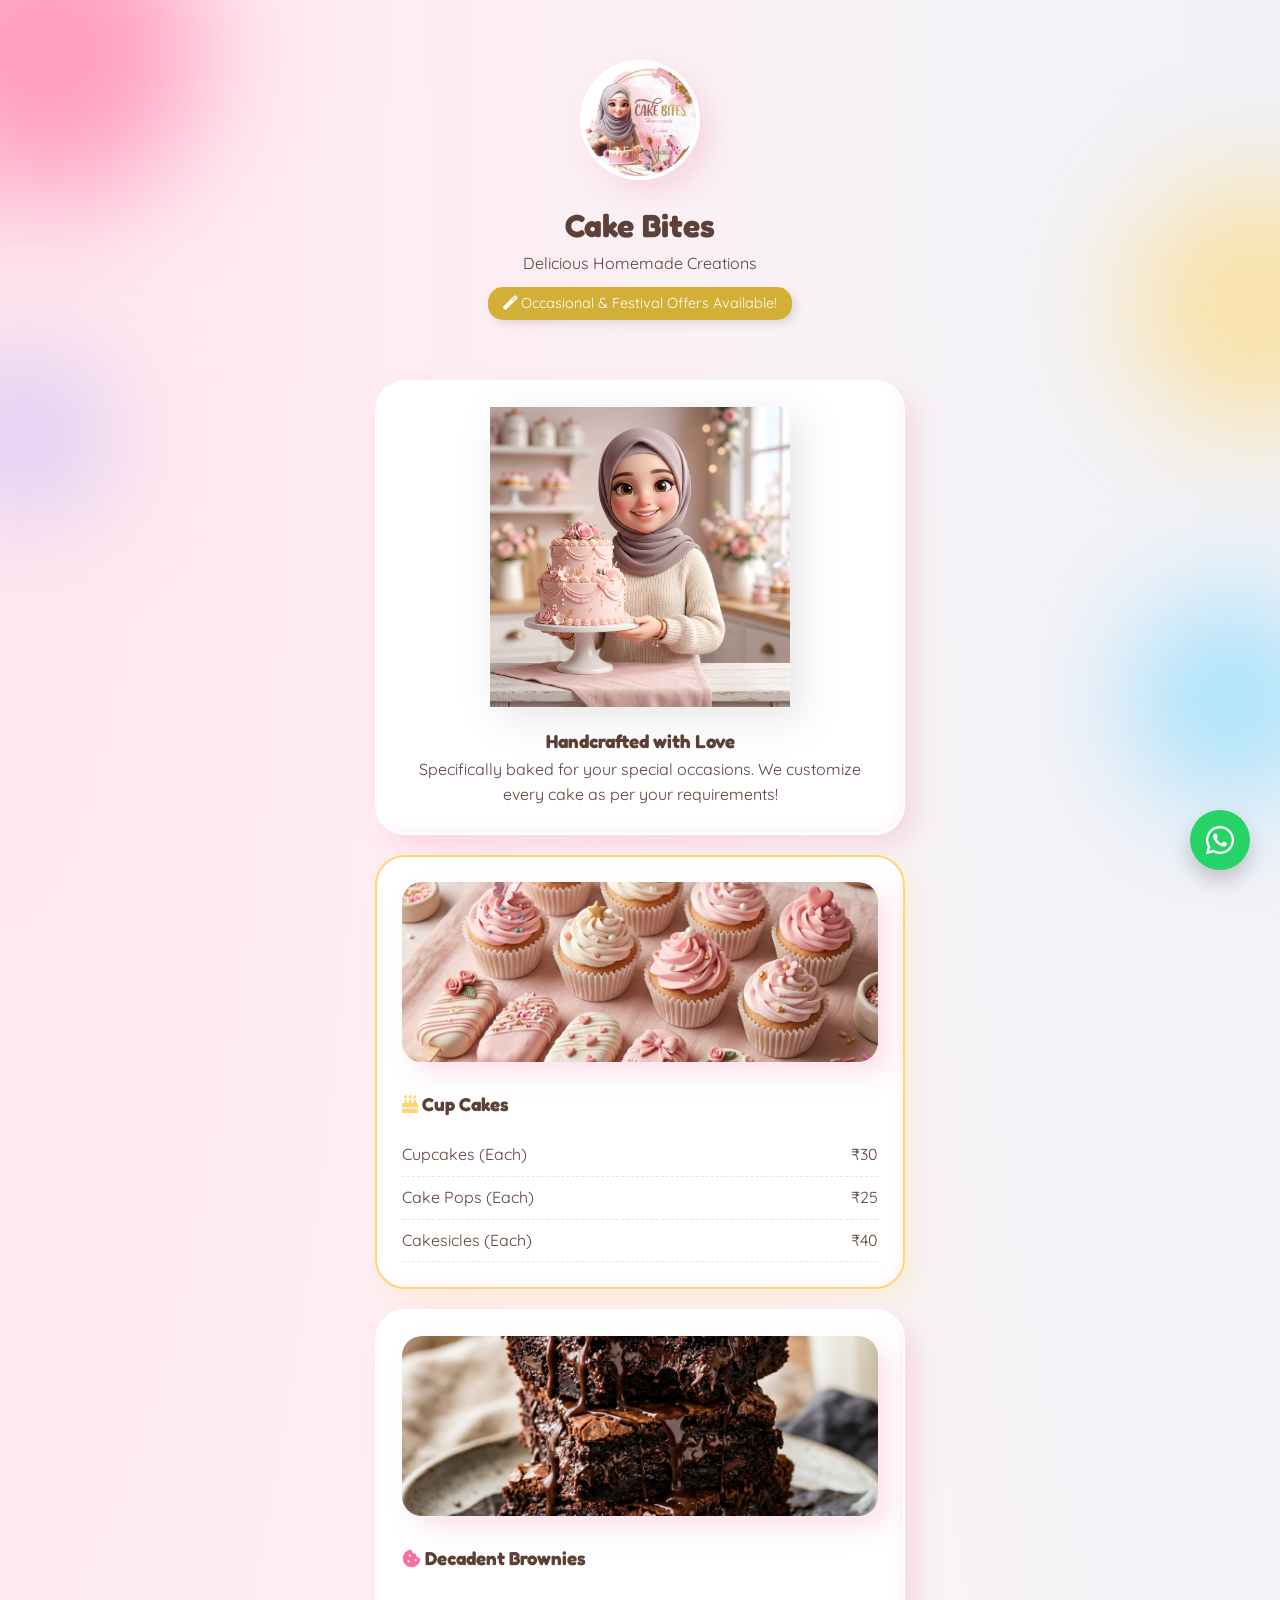
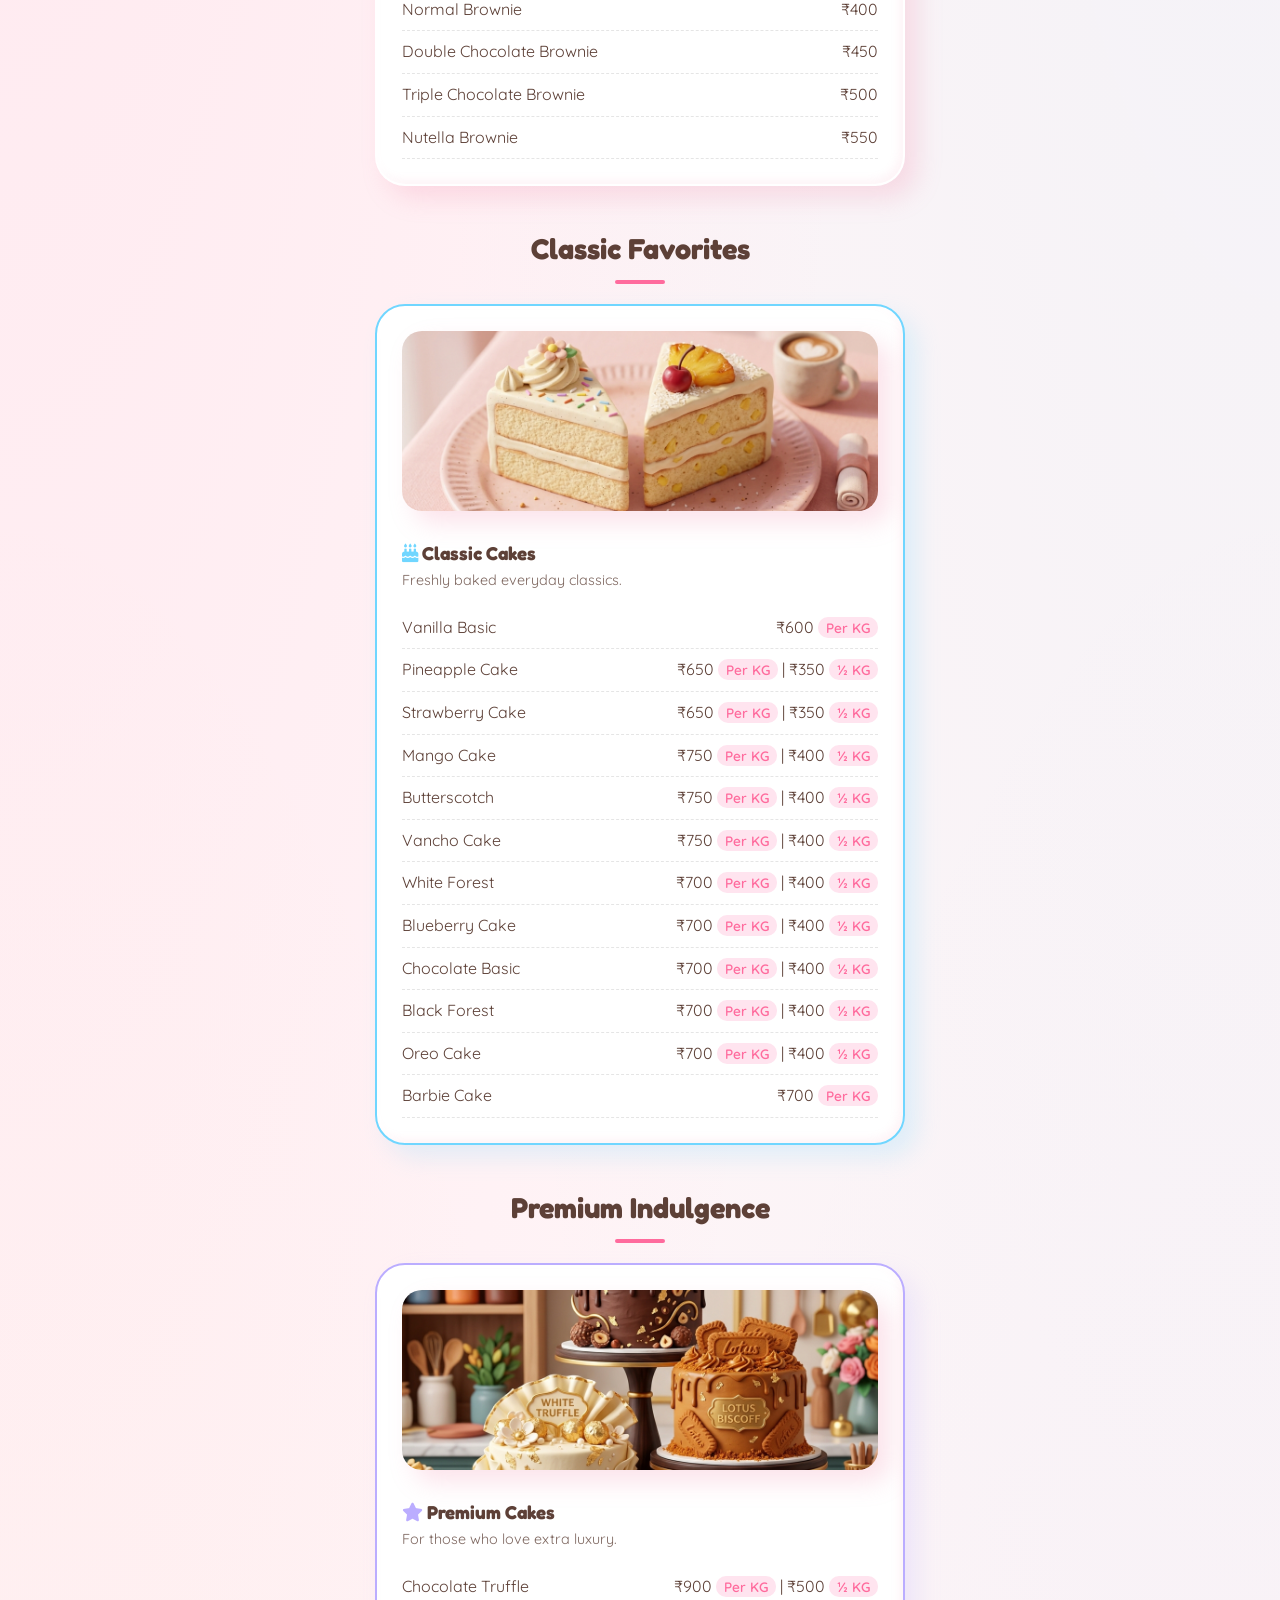
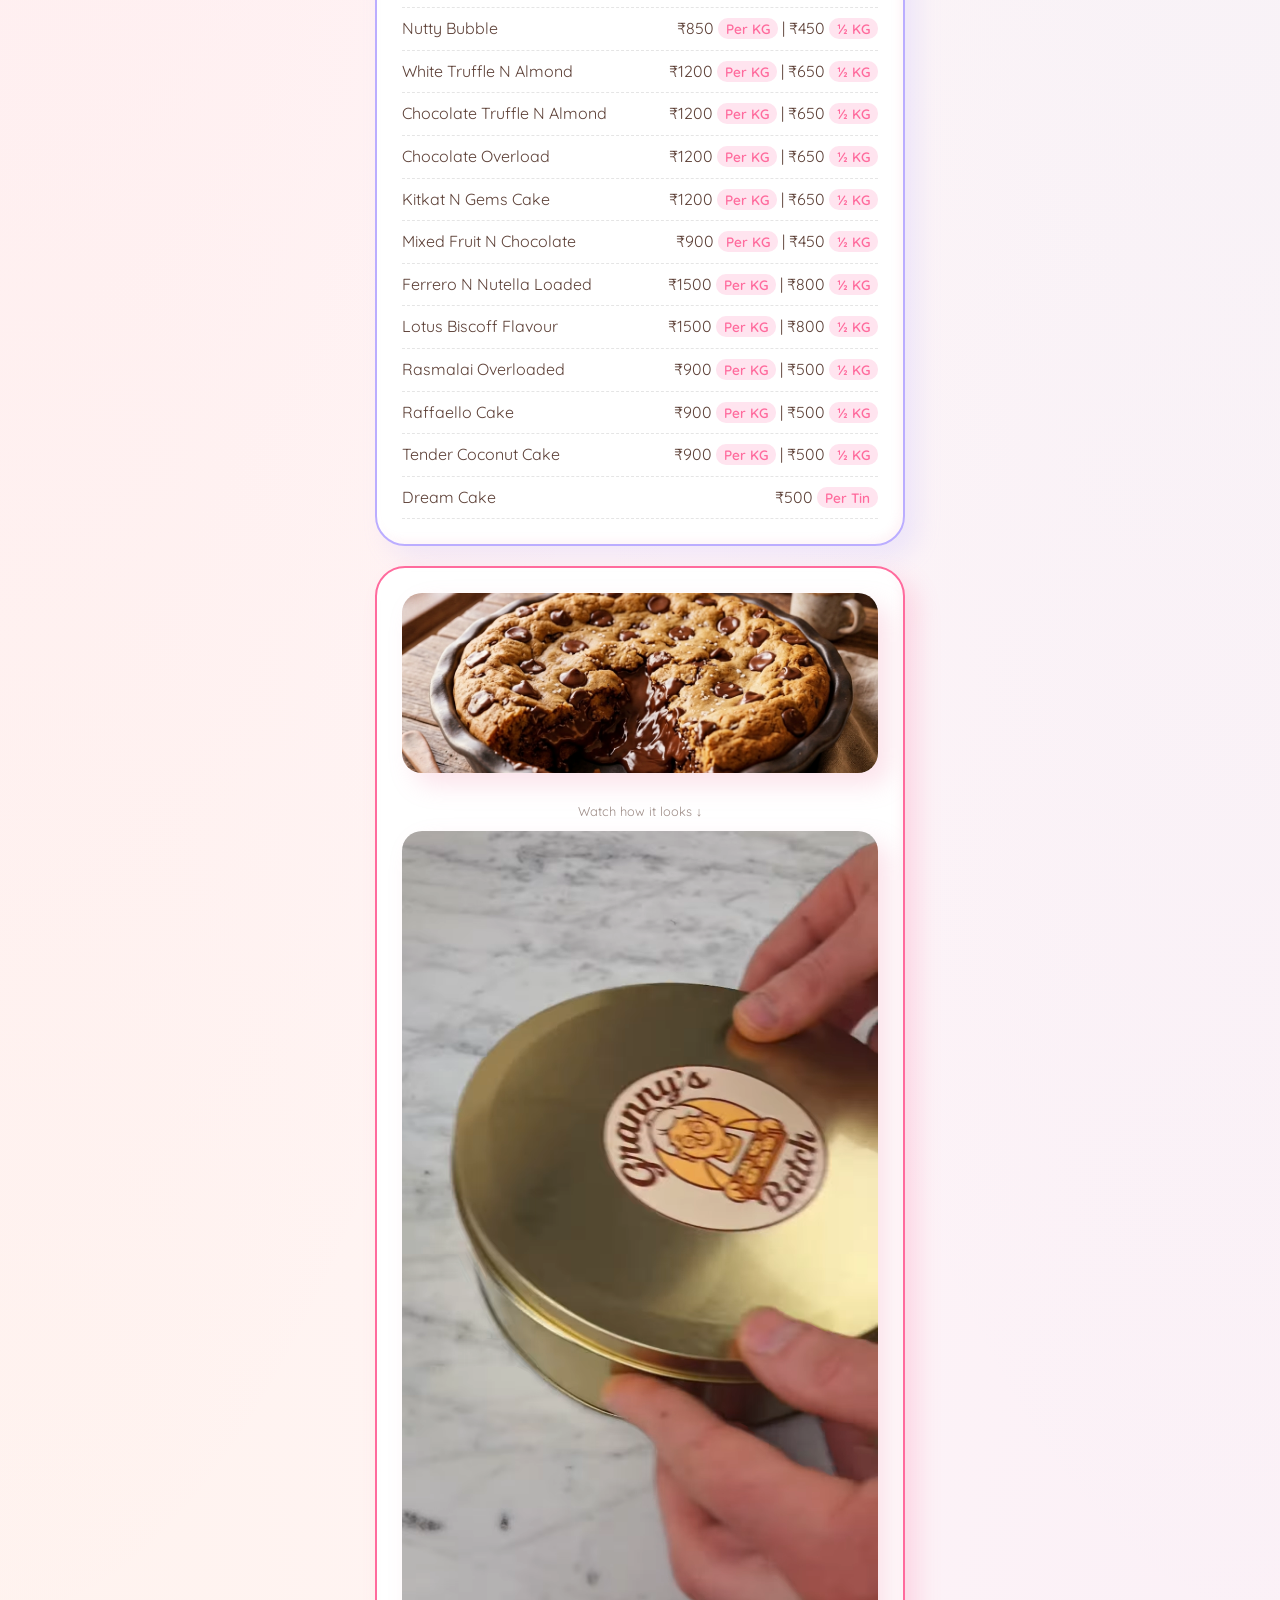
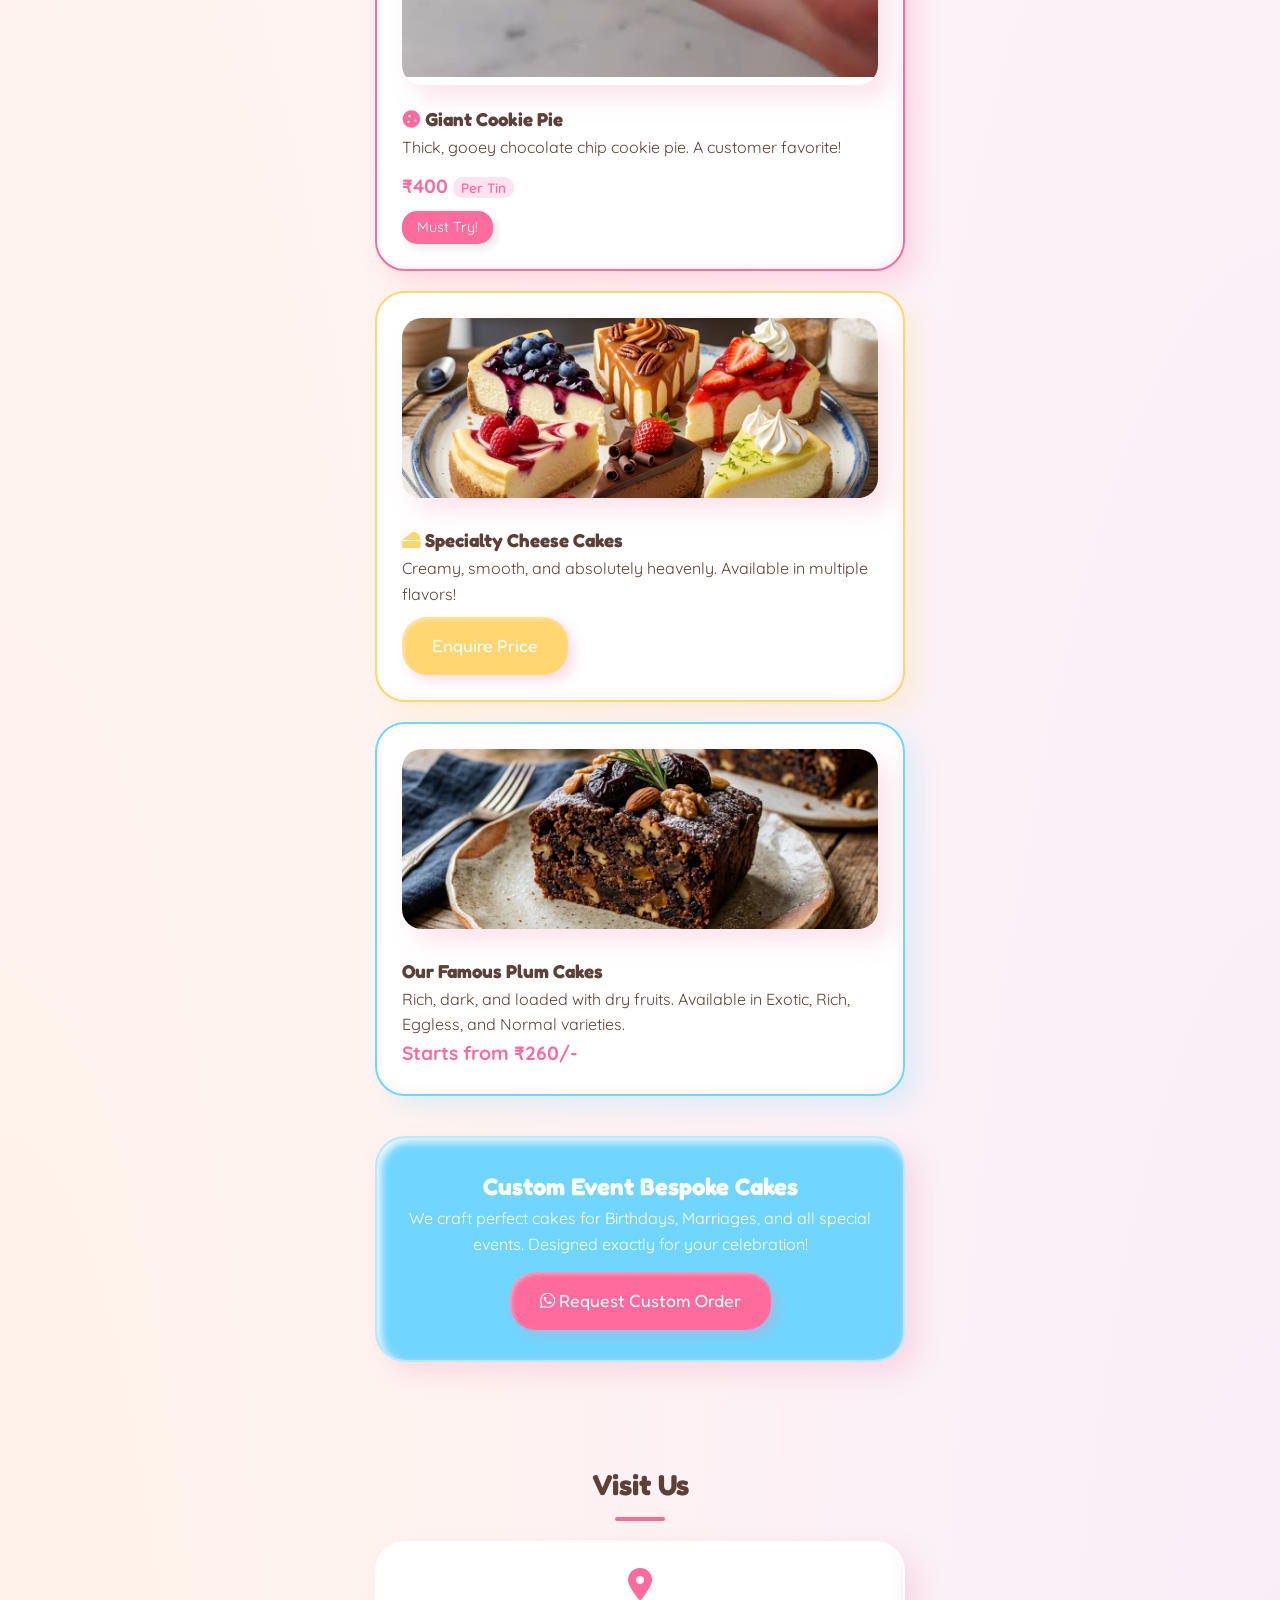
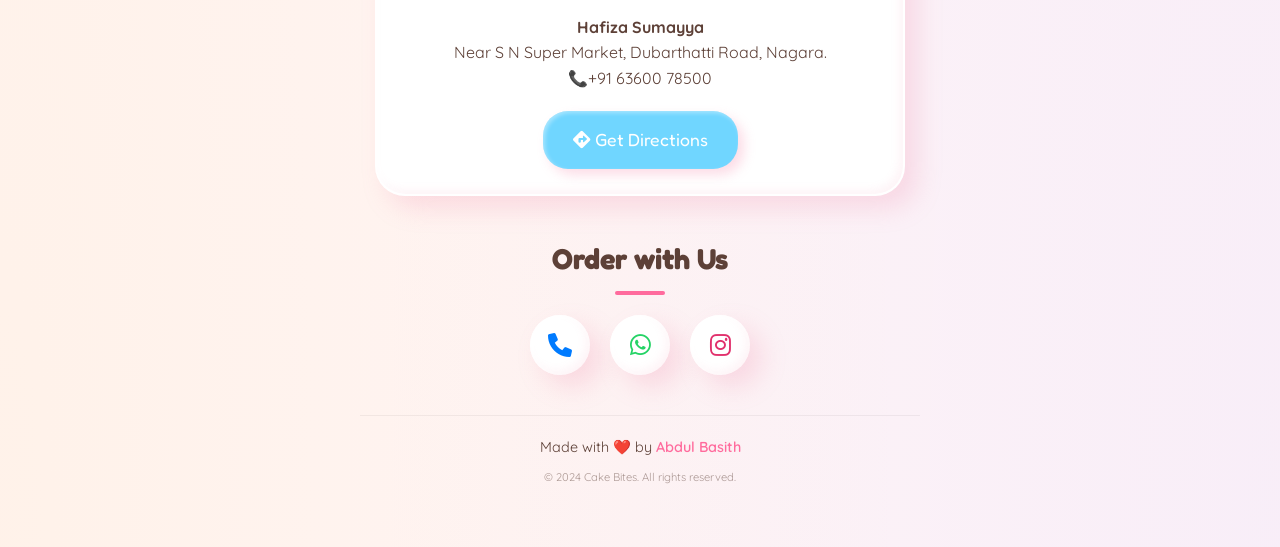
<file: index.html>
<!DOCTYPE html>
<html lang="en">

<head>
    <meta charset="UTF-8">
    <meta name="google-site-verification" content="hDPteQu2yrFzTs_ZVO7vlhUk-8dc2zTY-VOrrji6NFE" />
    <meta name="viewport" content="width=device-width, initial-scale=1.0">
    <title>Cake Bites | Custom Cakes & Bakery in Nagara</title>
    <meta name="description"
        content="Order delicious homemade cupcakes, premium brownies, and custom bespoke cakes from Cake Bites in Nagara. Handcrafted with love for your special occasions.">
    <meta name="keywords"
        content="Cake Bites, bakery Nagara, custom cakes, homemade brownies, order cake online, birthday cakes">
    <link rel="stylesheet" href="style.css">
    <link rel="icon" type="image/png" href="assets/favicon.png?v=2">
    <link rel="stylesheet" href="https://cdnjs.cloudflare.com/ajax/libs/font-awesome/6.0.0/css/all.min.css">
</head>

<body>
    <!-- Cake Loader -->
    <div id="loader">
        <div class="loader-content">
            <div class="rotating-logo">
                <img src="assets/logo.jpeg" alt="Cake Bites Logo"
                    style="width: 150px; height: 150px; border-radius: 50%; box-shadow: var(--shadow-outer);">
            </div>
            <h2 style="margin-top: 30px; color: var(--primary-pink); font-family: 'Fredoka'; letter-spacing: 2px;">CAKE
                BITES</h2>
            <p style="opacity: 0.7; font-weight: 500;">Baking something sweet...</p>
        </div>
    </div>

    <!-- Decorative Blobs -->
    <div class="blob" style="width: 300px; height: 300px; background: var(--primary-pink); top: -100px; left: -100px;">
    </div>
    <div class="blob"
        style="width: 200px; height: 200px; background: var(--vibrant-blue); bottom: 100px; right: -50px; animation-delay: -2s;">
    </div>
    <div class="blob"
        style="width: 150px; height: 150px; background: var(--vibrant-purple); top: 40%; left: -50px; animation-delay: -5s;">
    </div>
    <div class="blob"
        style="width: 250px; height: 250px; background: var(--vibrant-yellow); top: 20%; right: -100px; animation-delay: -7s;">
    </div>

    <a href="https://wa.me/916360078500" class="floating-wa" target="_blank" aria-label="WhatsApp Us">
        <i class="fab fa-whatsapp"></i>
    </a>

    <div class="container">
        <header>
            <div class="logo-container">
                <img src="assets/logo.jpeg" alt="Cake Bites Logo">
            </div>
            <h1>Cake Bites</h1>
            <p>Delicious Homemade Creations</p>
            <div class="offers-badge">
                <i class="fas fa-magic"></i> Occasional & Festival Offers Available!
            </div>
        </header>

        <section class="clay-card">
            <img src="assets/baker.png" alt="Our Baker" class="hero-baker">
            <div style="text-align: center; margin-top: 20px;">
                <h3>Handcrafted with Love</h3>
                <p>Specifically baked for your special occasions. We customize every cake as per your requirements!</p>
            </div>
        </section>

        <!-- 1. Cup Cakes Section -->
        <div class="clay-card card-yellow">
            <img src="assets/cupcakes.png" alt="Cupcakes" class="section-img">
            <h3><i class="fas fa-birthday-cake" style="color: var(--vibrant-yellow);"></i> Cup Cakes</h3>
            <ul class="menu-list">
                <li class="menu-item"><span>Cupcakes (Each)</span> <span>₹30</span></li>
                <li class="menu-item"><span>Cake Pops (Each)</span> <span>₹25</span></li>
                <li class="menu-item"><span>Cakesicles (Each)</span> <span>₹40</span></li>
            </ul>
        </div>

        <!-- 2. Brownies Section -->
        <div class="clay-card">
            <img src="assets/brownie.png" alt="Brownies" class="section-img">
            <h3><i class="fas fa-cookie-bite" style="color: var(--primary-pink);"></i> Decadent Brownies</h3>
            <ul class="menu-list">
                <li class="menu-item"><span>Normal Brownie</span> <span>₹400</span></li>
                <li class="menu-item"><span>Double Chocolate Brownie</span> <span>₹450</span></li>
                <li class="menu-item"><span>Triple Chocolate Brownie</span> <span>₹500</span></li>
                <li class="menu-item"><span>Nutella Brownie</span> <span>₹550</span></li>
            </ul>
        </div>

        <!-- 3. Classic Favorites -->
        <h2 class="section-title">Classic Favorites</h2>
        <div class="clay-card card-blue">
            <img src="assets/classic_collage.png" alt="Classic Cakes" class="section-img">
            <h3><i class="fas fa-cake" style="color: var(--vibrant-blue);"></i> Classic Cakes</h3>
            <p style="font-size: 0.9rem; margin-bottom: 15px; opacity: 0.8;">Freshly baked everyday classics.</p>
            <ul class="menu-list">
                <li class="menu-item"><span>Vanilla Basic</span> <span>₹600 <span class="price-tag">Per KG</span></span>
                </li>
                <li class="menu-item"><span>Pineapple Cake</span> <span style="white-space: nowrap;">₹650 <span
                            class="price-tag">Per KG</span> | ₹350 <span class="price-tag">½ KG</span></span></li>
                <li class="menu-item"><span>Strawberry Cake</span> <span style="white-space: nowrap;">₹650 <span
                            class="price-tag">Per KG</span> | ₹350 <span class="price-tag">½ KG</span></span></li>
                <li class="menu-item"><span>Mango Cake</span> <span style="white-space: nowrap;">₹750 <span
                            class="price-tag">Per KG</span> | ₹400 <span class="price-tag">½ KG</span></span></li>
                <li class="menu-item"><span>Butterscotch</span> <span style="white-space: nowrap;">₹750 <span
                            class="price-tag">Per KG</span> | ₹400 <span class="price-tag">½ KG</span></span></li>
                <li class="menu-item"><span>Vancho Cake</span> <span style="white-space: nowrap;">₹750 <span
                            class="price-tag">Per KG</span> | ₹400 <span class="price-tag">½ KG</span></span></li>
                <li class="menu-item"><span>White Forest</span> <span style="white-space: nowrap;">₹700 <span
                            class="price-tag">Per KG</span> | ₹400 <span class="price-tag">½ KG</span></span></li>
                <li class="menu-item"><span>Blueberry Cake</span> <span style="white-space: nowrap;">₹700 <span
                            class="price-tag">Per KG</span> | ₹400 <span class="price-tag">½ KG</span></span></li>
                <li class="menu-item"><span>Chocolate Basic</span> <span style="white-space: nowrap;">₹700 <span
                            class="price-tag">Per KG</span> | ₹400 <span class="price-tag">½ KG</span></span></li>
                <li class="menu-item"><span>Black Forest</span> <span style="white-space: nowrap;">₹700 <span
                            class="price-tag">Per KG</span> | ₹400 <span class="price-tag">½ KG</span></span></li>
                <li class="menu-item"><span>Oreo Cake</span> <span style="white-space: nowrap;">₹700 <span
                            class="price-tag">Per KG</span> | ₹400 <span class="price-tag">½ KG</span></span></li>
                <li class="menu-item"><span>Barbie Cake</span> <span>₹700 <span class="price-tag">Per KG</span></span>
                </li>
            </ul>
        </div>

        <!-- 4. Premium Indulgence -->
        <h2 class="section-title">Premium Indulgence</h2>
        <div class="clay-card card-purple">
            <img src="assets/premium_collage.png" alt="Premium Cakes" class="section-img">
            <h3><i class="fas fa-star" style="color: var(--vibrant-purple);"></i> Premium Cakes</h3>
            <p style="font-size: 0.9rem; margin-bottom: 15px; opacity: 0.8;">For those who love extra luxury.</p>
            <ul class="menu-list">
                <li class="menu-item"><span>Chocolate Truffle</span> <span style="white-space: nowrap;">₹900 <span
                            class="price-tag">Per KG</span> | ₹500 <span class="price-tag">½ KG</span></span></li>
                <li class="menu-item"><span>Nutty Bubble</span> <span style="white-space: nowrap;">₹850 <span
                            class="price-tag">Per KG</span> | ₹450 <span class="price-tag">½ KG</span></span></li>
                <li class="menu-item"><span>White Truffle N Almond</span> <span style="white-space: nowrap;">₹1200 <span
                            class="price-tag">Per KG</span> | ₹650 <span class="price-tag">½ KG</span></span></li>
                <li class="menu-item"><span>Chocolate Truffle N Almond</span> <span style="white-space: nowrap;">₹1200
                        <span class="price-tag">Per KG</span> | ₹650 <span class="price-tag">½ KG</span></span></li>
                <li class="menu-item"><span>Chocolate Overload</span> <span style="white-space: nowrap;">₹1200 <span
                            class="price-tag">Per KG</span> | ₹650 <span class="price-tag">½ KG</span></span></li>
                <li class="menu-item"><span>Kitkat N Gems Cake</span> <span style="white-space: nowrap;">₹1200 <span
                            class="price-tag">Per KG</span> | ₹650 <span class="price-tag">½ KG</span></span></li>
                <li class="menu-item"><span>Mixed Fruit N Chocolate</span> <span style="white-space: nowrap;">₹900 <span
                            class="price-tag">Per KG</span> | ₹450 <span class="price-tag">½ KG</span></span></li>
                <li class="menu-item"><span>Ferrero N Nutella Loaded</span> <span style="white-space: nowrap;">₹1500
                        <span class="price-tag">Per KG</span> | ₹800 <span class="price-tag">½ KG</span></span></li>
                <li class="menu-item"><span>Lotus Biscoff Flavour</span> <span style="white-space: nowrap;">₹1500 <span
                            class="price-tag">Per KG</span> | ₹800 <span class="price-tag">½ KG</span></span></li>
                <li class="menu-item"><span>Rasmalai Overloaded</span> <span style="white-space: nowrap;">₹900 <span
                            class="price-tag">Per KG</span> | ₹500 <span class="price-tag">½ KG</span></span></li>
                <li class="menu-item"><span>Raffaello Cake</span> <span style="white-space: nowrap;">₹900 <span
                            class="price-tag">Per KG</span> | ₹500 <span class="price-tag">½ KG</span></span></li>
                <li class="menu-item"><span>Tender Coconut Cake</span> <span style="white-space: nowrap;">₹900 <span
                            class="price-tag">Per KG</span> | ₹500 <span class="price-tag">½ KG</span></span></li>
                <li class="menu-item"><span>Dream Cake</span> <span style="white-space: nowrap;">₹500 <span
                            class="price-tag">Per Tin</span></span></li>
            </ul>
        </div>

        <!-- 5. Cookie Pie -->
        <div class="clay-card card-pink">
            <img src="assets/cookie_pie.png" alt="Cookie Pie" class="section-img loop-animation">
            <p style="text-align: center; font-size: 0.8rem; margin-bottom: 10px; opacity: 0.6;">Watch how it looks ↓
            </p>
            <div style="border-radius: 20px; overflow: hidden; margin-bottom: 20px; box-shadow: var(--shadow-outer);">
                <video width="100%" height="auto" autoplay muted loop playsinline>
                    <source src="assets/cookie pie.mp4" type="video/mp4">
                    Your browser does not support the video tag.
                </video>
            </div>
            <h3><i class="fas fa-cookie" style="color: var(--primary-pink);"></i> Giant Cookie Pie</h3>
            <p>Thick, gooey chocolate chip cookie pie. A customer favorite!</p>
            <p class="price" style="margin-top: 10px;">₹400 <span class="price-tag">Per Tin</span></p>
            <div class="offers-badge" style="background: var(--primary-pink);">Must Try!</div>
        </div>

        <!-- 6. Specialty Cheese Cakes -->
        <div class="clay-card card-yellow">
            <img src="assets/cheesecake.png" alt="Cheese Cakes" class="section-img">
            <h3><i class="fas fa-cheese" style="color: var(--vibrant-yellow);"></i> Specialty Cheese Cakes</h3>
            <p>Creamy, smooth, and absolutely heavenly. Available in multiple flavors!</p>
            <a href="https://wa.me/916360078500?text=I%20am%20interested%20in%20your%20Cheese%20Cakes"
                class="clay-button" style="margin-top: 10px; background: var(--vibrant-yellow);">Enquire Price</a>
        </div>

        <!-- 7. Plum Cakes (No Heading) -->
        <div class="clay-card card-blue">
            <img src="assets/plum_cake.png" alt="Plum Cake" class="section-img">
            <h3>Our Famous Plum Cakes</h3>
            <p>Rich, dark, and loaded with dry fruits. Available in Exotic, Rich, Eggless, and Normal varieties.</p>
            <p class="price">Starts from ₹260/-</p>
        </div>

        <div class="custom-banner clay-card">
            <h2>Custom Event Bespoke Cakes</h2>
            <p>We craft perfect cakes for Birthdays, Marriages, and all special events. Designed exactly for your
                celebration!</p>
            <a href="https://wa.me/916360078500?text=I%20want%20to%20order%20a%20custom%20cake" class="clay-button"
                style="margin-top: 15px;">
                <i class="fab fa-whatsapp"></i> Request Custom Order
            </a>
        </div>

        <section class="contact-section">
            <h2 class="section-title">Visit Us</h2>
            <div class="clay-card" style="margin-top: 20px; padding: 25px;">
                <i class="fas fa-map-marker-alt"
                    style="font-size: 2rem; color: var(--primary-pink); margin-bottom: 15px;"></i>
                <h4>Hafiza Sumayya</h4>
                <p>Near S N Super Market, Dubarthatti Road, Nagara. <br>📞+91 63600 78500</p>
                <a href="https://maps.app.goo.gl/7TGvCjhDh2uwEayZ9" target="_blank" class="clay-button"
                    style="margin-top: 20px; background: var(--vibrant-blue);">
                    <i class="fas fa-directions"></i> Get Directions
                </a>
            </div>

            <h2 class="section-title" style="margin-top: 40px;">Order with Us</h2>
            <div class="social-links">
                <a href="tel:+916360078500" class="social-icon" style="color: #007bff;"><i class="fas fa-phone"></i></a>
                <a href="https://wa.me/916360078500" class="social-icon" style="color: #25D366;"><i
                        class="fab fa-whatsapp"></i></a>
                <a href="https://instagram.com/ca_ke_bites" class="social-icon" style="color: #E1306C;"><i
                        class="fab fa-instagram"></i></a>
            </div>

            <div style="margin-top: 40px; padding-top: 20px; border-top: 1px solid rgba(0,0,0,0.05);">
                <p style="font-size: 0.9rem;">Made with ❤️ by
                    <a href="https://instagram.com/gear_n_pitch_shifter" target="_blank"
                        style="color: var(--primary-pink); text-decoration: none; font-weight: 600;">
                        Abdul Basith
                    </a>
                </p>
                <p style="margin-top: 10px; font-size: 0.7rem; opacity: 0.5;">© 2024 Cake Bites. All rights reserved.
                </p>
            </div>
        </section>
    </div>

    <script src="main.js"></script>
</body>

</html>
</file>
<file: style.css>
@import url('https://fonts.googleapis.com/css2?family=Fredoka:wght@400;600&family=Quicksand:wght@400;500;700&display=swap');

:root {
    --bg-color: #fff5f7;
    --card-color: #ffffff;
    --primary-pink: #ff6b9d;
    --secondary-pink: #ffe4ef;
    --vibrant-blue: #70d6ff;
    --vibrant-purple: #bbadff;
    --vibrant-yellow: #ffd670;
    --accent-gold: #d4af37;
    --text-color: #5d4037;
    --shadow-outer: 12px 12px 24px rgba(244, 143, 177, 0.25);
    --shadow-inner: inset 4px 4px 8px rgba(255, 255, 255, 0.9), 
                    inset -4px -4px 8px rgba(244, 143, 177, 0.1);
    --clay-radius: 30px;
}

* {
    margin: 0;
    padding: 0;
    box-sizing: border-box;
    -webkit-tap-highlight-color: transparent;
    text-decoration: none;
}

body {
    font-family: 'Quicksand', sans-serif;
    background-color: var(--bg-color);
    background-image: 
        radial-gradient(at 0% 0%, rgba(255, 107, 157, 0.1) 0px, transparent 50%),
        radial-gradient(at 100% 0%, rgba(112, 214, 255, 0.1) 0px, transparent 50%),
        radial-gradient(at 100% 100%, rgba(187, 173, 255, 0.1) 0px, transparent 50%),
        radial-gradient(at 0% 100%, rgba(255, 214, 112, 0.1) 0px, transparent 50%);
    color: var(--text-color);
    line-height: 1.6;
    overflow-x: hidden;
    min-height: 100vh;
}

h1, h2, h3 {
    font-family: 'Fredoka', sans-serif;
    color: var(--text-color);
}

.clay-card {
    background: var(--card-color);
    border-radius: var(--clay-radius);
    box-shadow: var(--shadow-outer), var(--shadow-inner);
    border: 2px solid rgba(255, 255, 255, 0.5);
    padding: 25px;
    margin: 20px 15px;
    transition: all 0.4s cubic-bezier(0.175, 0.885, 0.32, 1.275);
    position: relative;
    overflow: hidden;
}

.clay-card:hover {
    transform: translateY(-8px) scale(1.02);
    box-shadow: 20px 20px 40px rgba(244, 143, 177, 0.3), var(--shadow-inner);
}

.section-img {
    width: 100%;
    height: 180px;
    object-fit: cover;
    border-radius: 20px;
    margin-bottom: 20px;
    box-shadow: var(--shadow-outer);
}

.clay-button {
    background: var(--primary-pink);
    color: white;
    border: none;
    padding: 15px 30px;
    border-radius: 25px;
    font-family: 'Fredoka', sans-serif;
    font-size: 1.1rem;
    box-shadow: 6px 6px 12px rgba(244, 143, 177, 0.3),
                inset 2px 2px 4px rgba(255, 255, 255, 0.4);
    cursor: pointer;
    text-decoration: none;
    display: inline-block;
    transition: all 0.3s ease;
}

.clay-button:hover {
    transform: scale(1.05);
    background: #ff4d8d;
    box-shadow: 8px 8px 16px rgba(244, 143, 177, 0.4);
}

/* Mobile First Layout */
.container {
    padding: 20px;
    max-width: 600px;
    margin: 0 auto;
}

header {
    text-align: center;
    padding: 40px 0;
}

.logo-container {
    width: 120px;
    height: 120px;
    margin: 0 auto 20px;
    border-radius: 50%;
    overflow: hidden;
    box-shadow: var(--shadow-outer), var(--shadow-inner);
    border: 4px solid white;
}

.logo-container img {
    width: 100%;
    height: 100%;
    object-fit: cover;
}

.hero-baker {
    width: 100%;
    max-width: 300px;
    display: block;
    margin: 0 auto;
    filter: drop-shadow(10px 10px 20px rgba(0,0,0,0.1));
    animation: float 4s ease-in-out infinite;
}

@keyframes float {
    0%, 100% { transform: translateY(0); }
    50% { transform: translateY(-15px); }
}

.offers-badge {
    background: var(--accent-gold);
    color: white;
    padding: 5px 15px;
    border-radius: 15px;
    font-size: 0.9rem;
    display: inline-block;
    margin-top: 10px;
    box-shadow: 4px 4px 8px rgba(0,0,0,0.1);
}

.section-title {
    text-align: center;
    margin: 40px 0 20px;
    font-size: 1.8rem;
    position: relative;
}

.section-title::after {
    content: '';
    display: block;
    width: 50px;
    height: 4px;
    background: var(--primary-pink);
    margin: 8px auto 0;
    border-radius: 2px;
}

.cake-grid {
    display: grid;
    grid-template-columns: 1fr;
    gap: 20px;
}

.cake-card img {
    width: 100%;
    height: 200px;
    object-fit: cover;
    border-radius: 20px;
    margin-bottom: 15px;
    box-shadow: inset 4px 4px 8px rgba(0,0,0,0.1);
}

.price {
    font-weight: 700;
    color: var(--primary-pink);
    font-size: 1.2rem;
}

.contact-section {
    padding: 40px 0;
    text-align: center;
}

.social-links {
    display: flex;
    justify-content: center;
    gap: 20px;
    margin-top: 20px;
}

.social-icon {
    width: 60px;
    height: 60px;
    display: flex;
    align-items: center;
    justify-content: center;
    border-radius: 50%;
    background: var(--card-color);
    box-shadow: var(--shadow-outer), var(--shadow-inner);
    font-size: 1.5rem;
    transition: transform 0.3s ease;
}

.social-icon:active {
    transform: scale(0.9);
}

.floating-wa {
    position: fixed;
    bottom: 30px;
    right: 30px;
    width: 60px;
    height: 60px;
    background: #25D366;
    color: white;
    border-radius: 50%;
    display: flex;
    align-items: center;
    justify-content: center;
    box-shadow: 0 10px 20px rgba(0,0,0,0.2);
    font-size: 2rem;
    z-index: 1000;
}

/* Menu List */
.menu-list {
    list-style: none;
    margin-top: 15px;
}

.menu-item {
    display: flex;
    justify-content: space-between;
    padding: 8px 0;
    border-bottom: 1px dashed rgba(0,0,0,0.1);
}

.custom-banner {
    background: var(--vibrant-blue);
    color: white;
    padding: 30px;
    text-align: center;
    border-radius: var(--clay-radius);
    margin-top: 40px;
}

.custom-banner h2, .custom-banner p {
    color: white;
}

/* Category Specific Colors */
.card-blue { border-color: var(--vibrant-blue); box-shadow: 12px 12px 24px rgba(112, 214, 255, 0.2), var(--shadow-inner); }
.card-purple { border-color: var(--vibrant-purple); box-shadow: 12px 12px 24px rgba(187, 173, 255, 0.2), var(--shadow-inner); }
.card-yellow { border-color: var(--vibrant-yellow); box-shadow: 12px 12px 24px rgba(255, 214, 112, 0.2), var(--shadow-inner); }
.card-pink { border-color: var(--primary-pink); box-shadow: 12px 12px 24px rgba(255, 107, 157, 0.2), var(--shadow-inner); }

.blob {
    position: fixed;
    z-index: -1;
    border-radius: 50%;
    filter: blur(60px);
    opacity: 0.6;
    animation: bubble 15s infinite alternate ease-in-out;
}

@keyframes bubble {
    0% { transform: scale(1) translate(0, 0) rotate(0deg); }
    33% { transform: scale(1.2) translate(30px, -50px) rotate(120deg); }
    66% { transform: scale(0.8) translate(-20px, 40px) rotate(240deg); }
    100% { transform: scale(1.1) translate(10px, -10px) rotate(360deg); }
}

.loop-animation {
    animation: pulseLoop 3s infinite ease-in-out;
}

@keyframes pulseLoop {
    0%, 100% { transform: scale(1); }
    50% { transform: scale(1.05); }
}

/* Loader Styles */
#loader {
    position: fixed;
    top: 0;
    left: 0;
    width: 100%;
    height: 100%;
    background: var(--bg-color);
    display: flex;
    justify-content: center;
    align-items: center;
    z-index: 99999;
    transition: opacity 0.8s ease, visibility 0.8s;
}

.loader-content {
    text-align: center;
}

.cake-spinner {
    position: relative;
    width: 120px;
    height: 120px;
    display: flex;
    justify-content: center;
    align-items: center;
    margin: 0 auto;
}

.cake-spinner i {
    font-size: 3.5rem;
    color: var(--primary-pink);
    position: absolute;
    z-index: 10;
    animation: cakePulse 1.5s infinite alternate ease-in-out;
}

.sprinkles {
    position: absolute;
    width: 100%;
    height: 100%;
    border-radius: 50%;
    border: 8px dashed var(--secondary-pink);
    animation: sprinkleRotate 3s infinite linear;
    box-shadow: var(--shadow-outer);
}

@keyframes sprinkleRotate {
    from { transform: rotate(0deg); }
    to { transform: rotate(360deg); }
}

@keyframes cakePulse {
    from { transform: scale(0.9); }
    to { transform: scale(1.1); }
}

.loader-hidden {
    opacity: 0;
    visibility: hidden;
}

.price-tag {
    background: var(--secondary-pink);
    padding: 2px 8px;
    border-radius: 10px;
    font-size: 0.85rem;
    font-weight: 600;
    color: var(--primary-pink);
}
</file>
